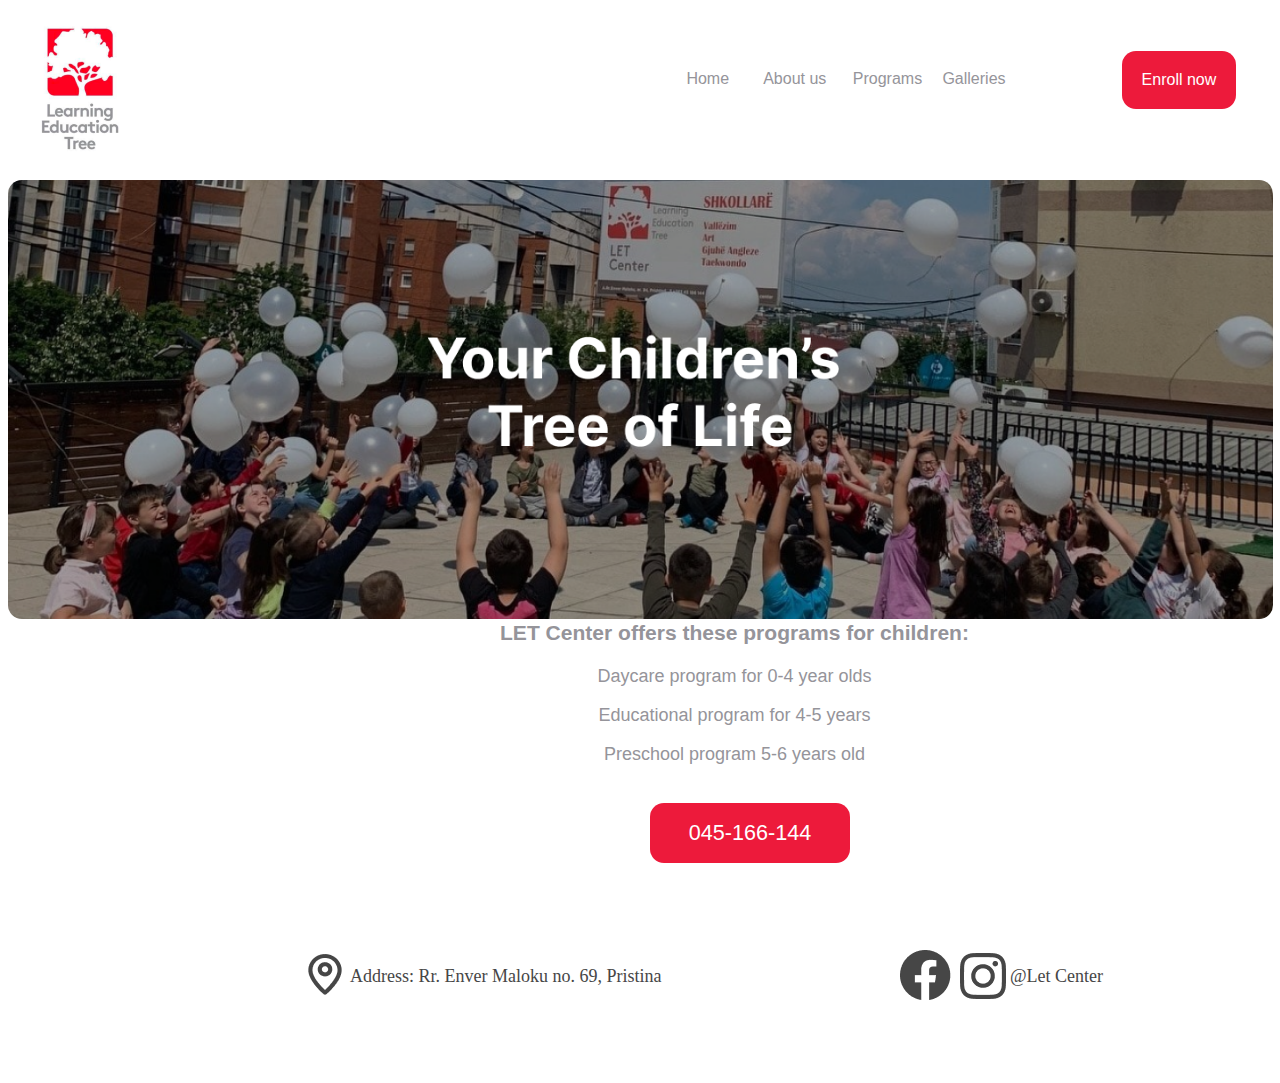
<file: letcenter/htmls/index.html>
<!DOCTYPE html>
<html lang="en">

<head>
    <meta charset="UTF-8">
    <meta http-equiv="X-UA-Compatible" content="IE=edge">
    <meta name="viewport" content="width=device-width, initial-scale=1.0">
    <title>LET Center</title>
    <link rel="stylesheet" href="/letcenter/css/main.css">
</head>

<body>
    <nav><img class="logo" src="/letcenter/img/image 1.png" alt="">
        <div class="links">
            <a class="home" href="/letcenter/htmls/index.html">Home</a>
            <a class="aboutus" href="/letcenter/htmls/aboutus.html">About us</a>
            <a class="programs" href="/letcenter/htmls/programs.html">Programs</a>
            <a class="Galleries" href="/letcenter/htmls/galleries.html">Galleries</a>
            <a class="Contactus" href="/letcenter/htmls/contactus.html">Contact us</a>
        </div>
    </nav>
    </div>
    <a class="enroll" href="/letcenter/htmls/enroll.html">Enroll now</a>

    </nav>

    <div class="mainphoto">
        <img class="photo" src="/letcenter/img/main photo.png" alt="">

    </div>
    <div class="maintext">
        <img class="rectanglewhite" src="/letcenter/img/Rectangle 2.png" alt="">

    </div>
    <div>
        <div class="textlet">
            <h3>LET Center offers these programs for children:</h3>
            <div class="teksti">
            <p>Daycare program for 0-4 year olds</p>
            <p>Educational program for 4-5 years </p>
            <p>Preschool program 5-6 years old
            </p>
        </div>
        
        <a  href="tel:+38345166144"><button class="btnnumber" >045-166-144</button></a>
        </div>
        <a href="https://www.google.com/maps/dir//42.652531,21.1692349/@42.652786,21.1691832,17.54z"> <img class="location" src="/letcenter/img/🦆 icon _pin outline_.png" alt=""></a>
       
        <p class="locationtext">Address: Rr. Enver Maloku no. 69, Pristina</p>

        <a href="https://www.facebook.com/letcenterks"><img class="logoface" src="/letcenter/img/🦆 icon _facebook_.png" alt=""></a>
        
        <a href="https://www.instagram.com/letcenter/"><img class="logoinsta"  src="/letcenter/img/🦆 icon _instagram_.png" alt="" ></a>
        
        <p class="socialmedia">@Let Center</p>
    </div>

</body>

</html>
</file>
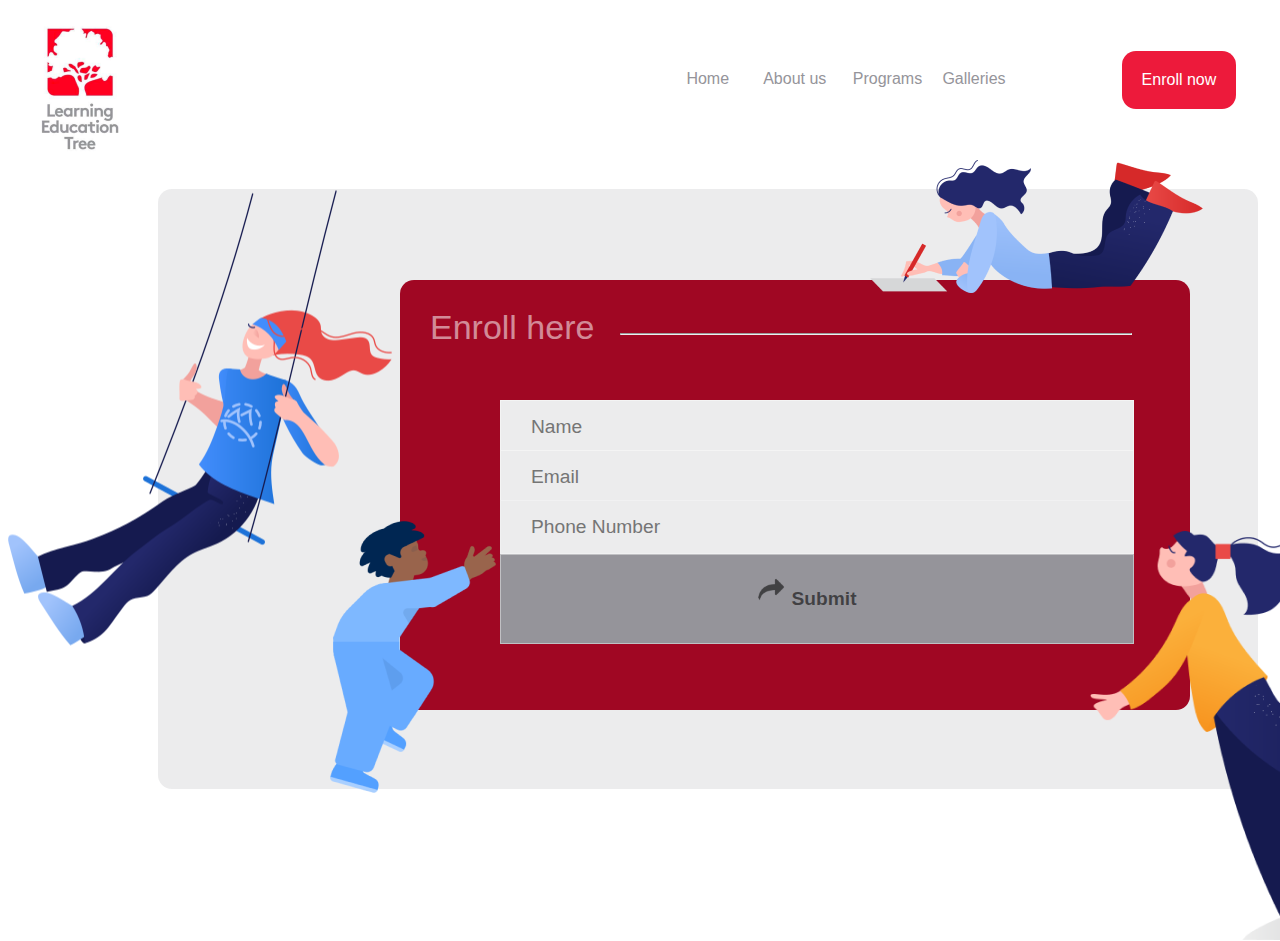
<file: letcenter/htmls/enroll.html>
<!DOCTYPE html>
<html lang="en">
<head>
    <meta charset="UTF-8">
    <meta http-equiv="X-UA-Compatible" content="IE=edge">
    <meta name="viewport" content="width=device-width, initial-scale=1.0">
    <title>Enroll Page</title>
    <link rel="stylesheet" href="/letcenter/css/main.css">
</head>
<body>
    <nav><img class="logo" src="/letcenter/img/image 1.png" alt="">
        <div class="links">
           <a class="home" href="/letcenter/htmls/index.html">Home</a>
           <a class="aboutus" href="/letcenter/htmls/aboutus.html">About us</a>
           <a class="programs" href="/letcenter/htmls/programs.html">Programs</a>
           <a class="Galleries" href="/letcenter/htmls/galleries.html">Galleries</a>
           <a class="Contactus" href="/letcenter/htmls/contactus.html">Contact us</a>
           </div>
           </nav>
        </div>
        <a class="enroll" href="#">Enroll now</a>
    
    </nav>

    <div class="yboxenroll"></div>
    <div class="rboxenroll"></div>
    <h2 class="textenrollhere">Enroll here</h2>

<hr class="hrenroll">

<div class="inputenrollpg">
<input class="nameenrollpg" type="text" name="text" id="name" placeholder="Name">
<input class="emailenrollpg" type"email" name="email" id="email" placeholder="Email">
<input class="numberenrollpg" type="tel" name="tel" id="tel" placeholder="Phone Number">
<button class="btnenrollpg" > <img src="/letcenter/img/Forward Arrow.png" alt=""> Submit</button>
</div>

<div>
    <img class="kid1" src="/letcenter/img/kids.png" alt="">
    <img class="kid2" src="/letcenter/img/kids (1).png" alt="">
    <img class="kid3" src="/letcenter/img/kid.png" alt="">
    <img class="kid4" src="/letcenter/img/kid (1).png" alt="">
</div>

</body>
</html>
</file>
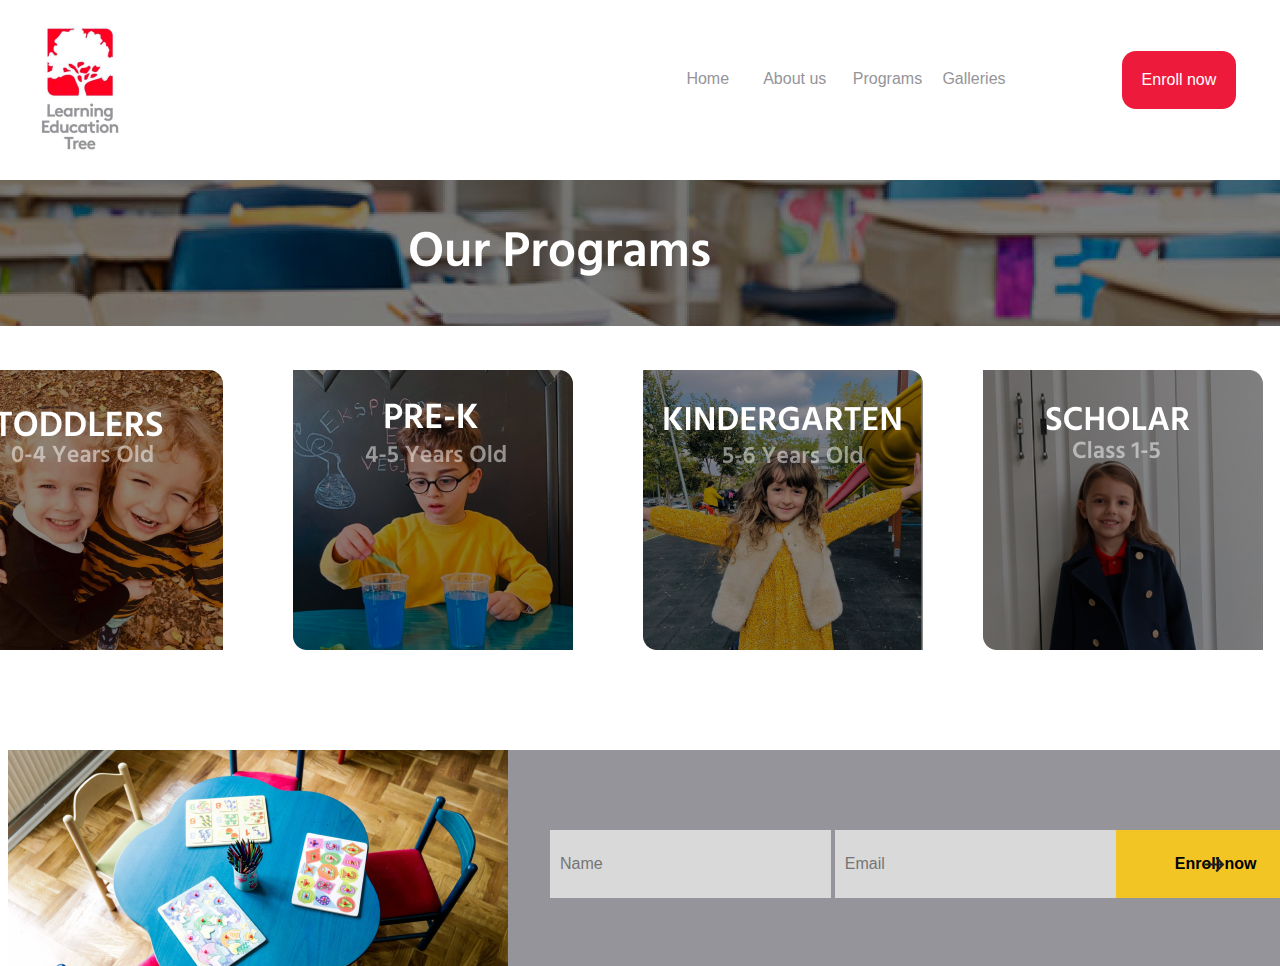
<file: letcenter/htmls/programs.html>
<!DOCTYPE html>
<html lang="en">
<head>
    <meta charset="UTF-8">
    <meta http-equiv="X-UA-Compatible" content="IE=edge">
    <meta name="viewport" content="width=device-width, initial-scale=1.0">
    <title>Programs</title>
    <link rel="stylesheet" href="/letcenter/css/main.css">
</head>
<body>
    <nav><img class="logo" src="/letcenter/img/image 1.png" alt="">
        <div class="links">
           <a class="home" href="/letcenter/htmls/index.html">Home</a>
           <a class="aboutus" href="/letcenter/htmls/aboutus.html">About us</a>
           <a class="programs" href="/letcenter/htmls/programs.html">Programs</a>
           <a class="Galleries" href="/letcenter/htmls/galleries.html">Galleries</a>
           <a class="Contactus" href="/letcenter/htmls/contactus.html">Contact us</a>
           </div>
           </nav>
        </div>
        <a class="enroll" href="#">Enroll now</a>
    
    </nav>

<div>
    <img class="photoprograms" src="/letcenter/img/our programs.png" alt="">
</div>

<div class="programs">

    <div class="toddlers">

<img src="/letcenter/img/bebet.png" alt="">

    </div>
    <div class="prek">

<img src="/letcenter/img/edukativ.png" alt="">

    </div>

    <div class="kindergarten">
        <img src="/letcenter/img/parashkollore.png" alt="">
    </div>
    <div class="scholar">

<img src="/letcenter/img/shkollare.png" alt="">

    </div>

</div>

<footer>
    <div>
        <img class="enrollprograms" src="/letcenter/img/Rectangle 10.png" alt="">
        <img class="backroundenroll" src="/letcenter/img/Rectangle 9.png" alt="">
    </div>
    <div class="inputenroll">
      
        
        <input class="name" type="text" name="name" id="name" placeholder="Name">

        <input class="email" type="email" name="email" id="email" placeholder="Email">
    
    <button class="btnenroll">Enroll now</button>
    <img class="arrowenroll" src="/letcenter/img/🦆 icon _arrow forward outline_.png" alt="">
    </div>
</footer>



</body>
</html>
</file>
<file: letcenter/css/main.css>
* {
    top: 0%;
}

body {
    overflow: scroll;
    background: scroll;
    overflow-x: hidden;
}



/* home page ---------------------------------------------------------------------------------------------------*/
.logo {
    margin-left: 2%;
    margin-top: 1%;


}

.enroll {

    background-color: #ED1A3B;
    color: #FFFFFF;
    text-decoration: none;
    border-radius: 14px;
    padding: 20px;
    position: absolute;
    justify-self: end;
    margin-left: 87%;
    margin-top: 4%;
    font-family: Verdana, Geneva, Tahoma, sans-serif;


}

.enroll:hover {
    background-color: #95949A;
}

.home {
    color: #95949A;
    text-decoration: none;
    margin-left: 53%;
    display: inline;
    margin-top: 5.5%;
    position: absolute;
    font-size: medium;
    font-weight: 500;
    font-family: Verdana, Geneva, Tahoma, sans-serif;

}

.aboutus {
    color: #95949A;
    text-decoration: none;
    margin-left: 59%;
    display: inline;
    margin-top: 5.5%;
    position: absolute;
    font-size: medium;
    font-weight: 500;
    font-family: Verdana, Geneva, Tahoma, sans-serif;

}

.programs {
    color: #95949A;
    text-decoration: none;
    margin-left: 66%;
    display: inline;
    margin-top: 5.5%;
    position: absolute;
    font-size: medium;
    font-weight: 500;
    font-family: Verdana, Geneva, Tahoma, sans-serif;

}

.Galleries {
    color: #95949A;
    text-decoration: none;
    margin-left: 73%;
    display: inline;
    margin-top: 5.5%;
    position: absolute;
    font-size: medium;
    font-weight: 500;
    font-family: Verdana, Geneva, Tahoma, sans-serif;

}


.Contactus {
    color: #95949A;
    text-decoration: none;
    margin-left: 1150px;
    display: inline;
    margin-top: 5.5%;
    position: absolute;
    font-size: medium;
    font-weight: 500;
    font-family: Verdana, Geneva, Tahoma, sans-serif;

}


.mainphoto {
    position: absolute;
    margin-top: 180px;
    margin-left: 0px;
    margin-right: 7px;


}

.photo {
    width: 100%;
    border-radius: 14px;


}

.Galleries:hover {
    color: #ED1A3B;
}

.Contactus:hover {
    color: #ED1A3B;
}

.programs:hover {
    color: #ED1A3B;
}

.aboutus:hover {
    color: #ED1A3B;
}

.home:hover {
    color: #ED1A3B;
}

.maintext {
    color: white;

    position: absolute;
    left: 50%;
    top: 30%;
}

.rectanglewhite {
    position: absolute;
    top: 400px;
    right: -400px;
}

.textlet {
    color: #95949A;

    z-index: 3;
    position: absolute;
    top: 600px;
    left: 500px;
    font-size: large;
    font-family: 'Segoe UI', Tahoma, Geneva, Verdana, sans-serif;

}

.smalltextlet {
    color: #4431a7;
    font-size: 40px;
    color: black;
}

.teksti {
    text-align: center;
    font-weight: 500;
}

.btnnumber {
    background-color: #ED1A3B;
    color: white;
    border: none;
    border-radius: 14px;
    width: 200px;
    height: 60px;
    font-size: larger;
    margin-left: 150px;
    margin-top: 20px;
}

.btnnumber:hover {
    background-color: #95949A;
}


.location {
    position: absolute;
    top: 950px;
    left: 300px;
}

.locationtext {
    position: absolute;
    top: 948px;
    left: 350px;
    color: #464646;
    font-size: large;
}

.logoface {
    position: absolute;
    top: 950px;
    left: 900px;
}

.logoinsta {
    position: absolute;
    top: 953px;
    left: 960px;
}

.socialmedia {
    position: absolute;
    color: #464646;
    top: 948px;
    left: 1010px;
    font-size: large;
}

/* programs page -------------------------------------------------------------------------------------------------*/

.photoprograms {
    position: absolute;
    right: 0px;
    top: 180px;
}

.toddlers {
    position: absolute;
    top: 300px;
    right: 630px;

}

.toddlers:hover {
    cursor: pointer;
}

.prek {
    position: absolute;
    top: 300px;
    right: 280px;
}

.prek:hover {
    cursor: pointer;
}

.kindergarten {
    position: absolute;
    top: 300px;
    left: -210px;
}

.kindergarten:hover {
    cursor: pointer;
}

.scholar {
    position: absolute;
    top: 300px;
    left: 130px;
}

.scholar:hover {
    cursor: pointer;
}

.enrollprograms {
    position: absolute;
    top: 750px;
}


.backroundenroll {
    position: absolute;
    z-index: -1;
    top: 750px;
}

.inputenroll {
    position: absolute;
    top: 830px;
    left: 550px;
    width: 70%;

}

.name {
    width: 30%;
    height: 66px;
    background-color: #D9D9D9;
    border: hidden;
    font-size: medium;
    padding-left: 10px;
}

.email {
    width: 30%;
    height: 66px;
    background-color: #D9D9D9;
    border: hidden;
    font-size: medium;
    padding-left: 10px;
}

.btnenroll {
    position: absolute;
    width: 200px;
    height: 68px;
    background-color: #F2C525;
    border: hidden;
    font-size: medium;
    font-weight: 700;


}

.btnenroll:active {
    border: solid 2px #F2C525;

}

.btnenroll:hover {
    cursor: pointer;
    background-color: green;
    color: #D9D9D9;
}


.arrowenroll {
    position: absolute;
    top: 22px;
    left: 650px;


}

/* about us page --------------------------------------------------------------------------------- */

/* .aboutusmain{
    position: absolute;
    top: 180px;
    right: 0px;

}
.hr1{
    position: absolute;
    border-top: 1px solid black;
    height: 1px;
    width: 400px;
    top: 360px;
    left: 200px;
}

.thisis{
    position: absolute;
    color: #95949A;
    font-size: larger;
    font-family: 'Lucida Sans', 'Lucida Sans Regular', 'Lucida Grande', 'Lucida Sans Unicode', Geneva, Verdana, sans-serif;
    top: 340px;
    left: 620px;

}

.hr2{
    position: absolute;
    border-top: 1px solid black;
    height: 1px;
    width: 400px;
    top: 360px;
    left: 820px;

}

.photo1a{
    width: 755px;
    height: 505px;
padding-left:60px;
padding-top: 230px;
}

.green1a{
position: absolute; 
right: 60px;
top: 230px;
}

.photo2a{
    padding-left: 710px;
    padding-top: 20px;
    width: 670px;
height: 444px;
}

.green2a{
    position: absolute;
    right: 750px;
    top:760px;
} */
.photo1a{
    width: 50%;
    border-radius: 14px;
}

.greenla{
    width: 50%;
}
.aboutusmain {
    width: 100vw;
    display: flex;
    flex-flow: column wrap;
    gap: 20px;
}
.row{
    display: flex;
    flex-direction: row wrap;
    justify-content: center;
    gap: 30px;
    width: 100vw;
}
.photo2a, .photo1a{
/* width: 100%; */
    border-radius: 14px;
}
.row2{
    display: flex;
    flex-direction: column wrap;
    gap: 20px;
}

.photo3a{
    width: 100%;
    height: 70%;
}
.test2{
    height: 30%;
    margin-bottom: 20px;   
       background-color: #4431a7;}
/* .col1, .col2{
    display: flex;
    gap: 20px;
    flex-direction: column wrap;
} */
.test{
    height: 30%;
 margin-top: 20px;   
    background-color: #4431a7;
}

/* enroll page ------------------------------------------------------------------------ */

.yboxenroll {
    background-color: #95949a2e;
    width: 1100px;
    height: 600px;
    border-radius: 14px;
    margin-left: 150px;
    margin-top: 30px;
}

.rboxenroll {
    background-color: #A00723;
    border-radius: 14px;
    width: 790px;
    height: 430px;
    position: absolute;
    top: 280px;
    left: 400px;
}

.textenrollhere {
    color: rgba(255, 255, 255, 0.542);
    position: absolute;
    top: 280px;
    left: 430px;
    font-size: 34px;
    font-family: 'Segoe UI', Tahoma, Geneva, Verdana, sans-serif;
    font-weight: 500;
}

.hrenroll {
    position: absolute;
    width: 510px;
    top: 325px;
    left: 620px;
    color: #ffffff22;

}

.nameenrollpg {
    position: absolute;
    top: 400px;
    left: 500px;
    width: 600px;
    height: 50px;
    background-color: #ececed;
    border: NONE;
    padding-left: 30px;
    font-size: larger;
    color: rgba(124, 124, 124, 0.496);
    border: 1px solid rgba(255, 255, 255, 0.41);

}



.emailenrollpg {
    position: absolute;
    top: 450px;
    left: 500px;
    width: 600px;
    height: 50px;
    border: 1px solid rgba(255, 255, 255, 0.41);
    background-color: #ececed;
    padding-left: 30px;
    font-size: larger;

}


.numberenrollpg {
    position: absolute;
    top: 500px;
    left: 500px;
    width: 600px;
    height: 50px;
    border: 1px solid rgba(255, 255, 255, 0.269);
    background-color: #ececed;
    padding-left: 30px;
    font-size: larger;

}


.btnenrollpg {
    position: absolute;
    background-color: #95949A;
    width: 634px;
    height: 90px;
    top: 554px;
    left: 500px;
    padding-left: 30px;
    font-size: larger;
    border: 1px solid rgba(255, 255, 255, 0.41);
    color: rgba(0, 0, 0, 0.569);
    font-weight: 600;
    padding-bottom: 15px;
    padding-right: 4%;

}

.btnenrollpg img {
    width: 30px;
    height: 30px;
}


.btnenrollpg:active {
    background-color: green;
}


.kid1 {
    position: absolute;
    top: 190px;
}

.kid2 {
    position: absolute;
    left: 870px;
    top: 160px;

}

.kid3 {
    position: absolute;
    top: 500px;
    left: 330px;

}

.kid4 {
    position: absolute;
    top: 530px;
    left: 1090px;

}
</file>
